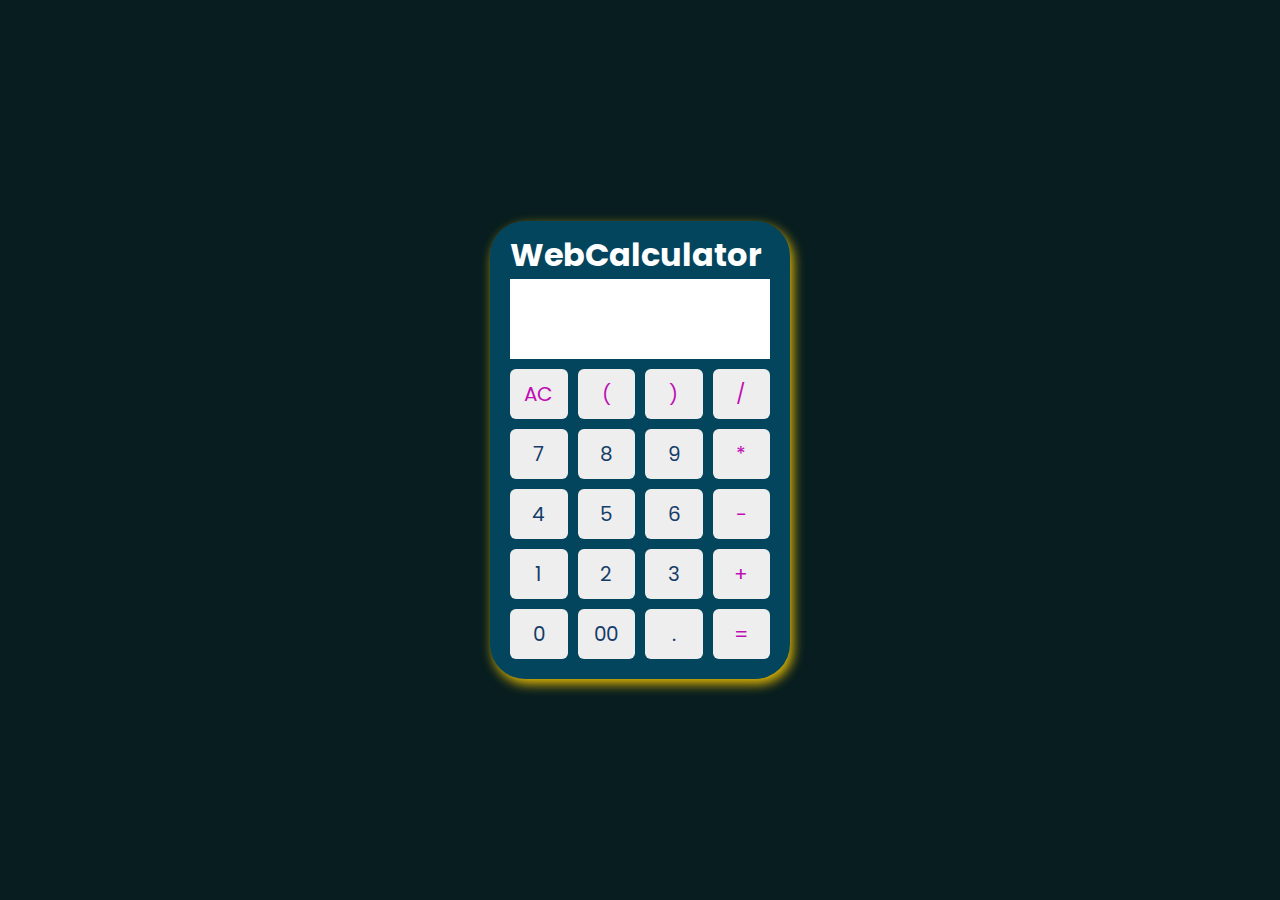
<file: OBISIP/CALCULATOR/index.html>
<!DOCTYPE html>

<html lang="en">
  <head>
    <meta charset="UTF-8" />
    <meta http-equiv="X-UA-Compatible" content="IE=edge" />
    <meta name="viewport" content="width=device-width, initial-scale=1.0" />
    <title>Calculator</title>
    <link rel="stylesheet" href="style.css" />
  </head>
  <body>

    <div class="container">
        <h1>WebCalculator</h1>

      <input type="text" class="display" />

      <div class="buttons">
        <button class="operator" data-value="AC">AC</button>
        <button class="operator" data-value="(">(</button>
        <button class="operator" data-value=")">)</button>
        <button class="operator" data-value="/">/</button>

        <button data-value="7">7</button>
        <button data-value="8">8</button>
        <button data-value="9">9</button>
        <button class="operator" data-value="*">*</button>

        <button data-value="4">4</button>
        <button data-value="5">5</button>
        <button data-value="6">6</button>
        <button class="operator" data-value="-">-</button>

        <button data-value="1">1</button>
        <button data-value="2">2</button>
        <button data-value="3">3</button>
        <button class="operator" data-value="+">+</button>

        <button data-value="0">0</button>
        <button data-value="00">00</button>
        <button data-value=".">.</button>
        <button class="operator" data-value="=">=</button>
      </div>
    </div>

    <script src="script.js"></script>
  </body>
</html>
</file>
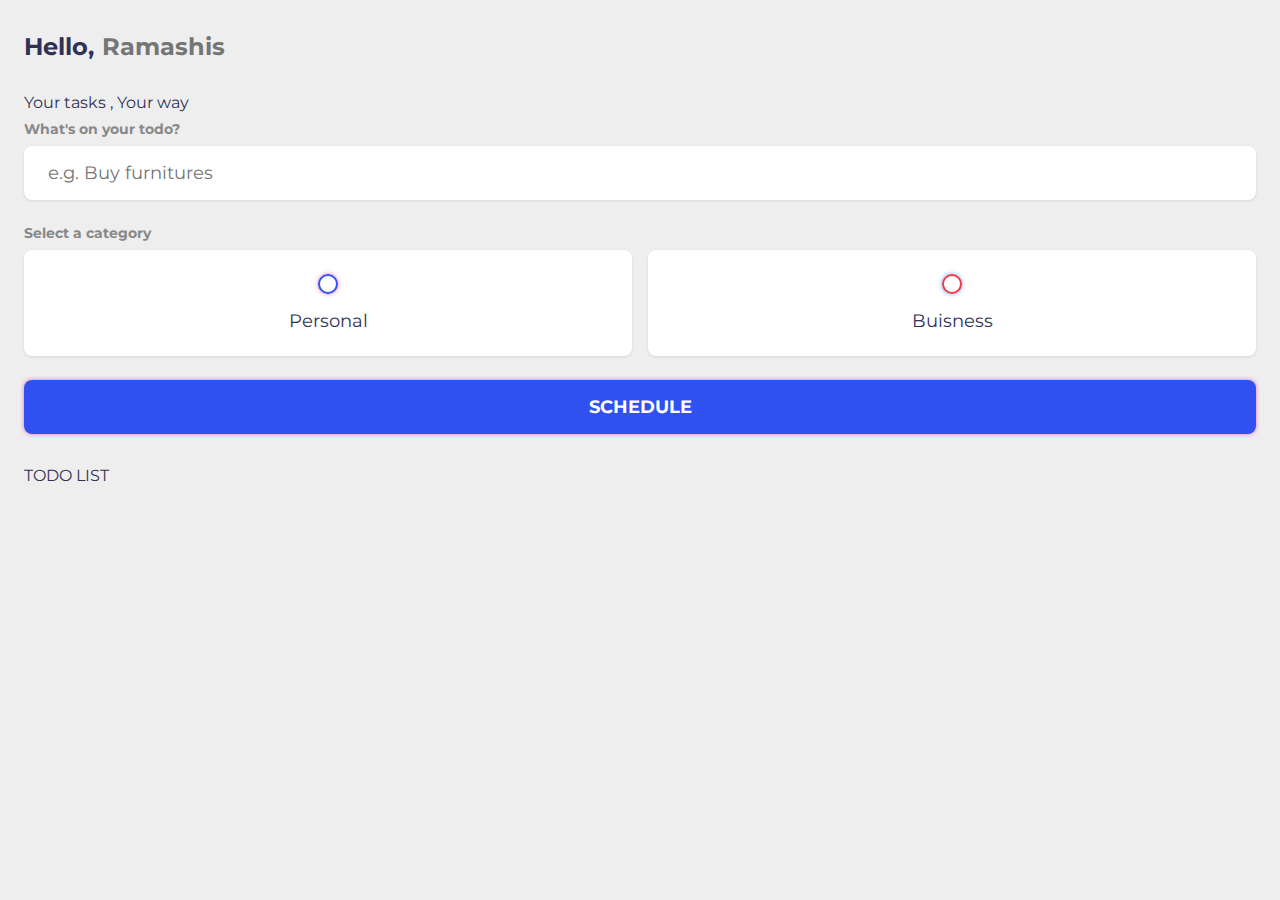
<file: OBISIP/TODO_APP/index.html>
<!DOCTYPE html>
<html lang="en">
<head>
	<meta charset="UTF-8" />
	<meta http-equiv="X-UA-Compatible" content="IE=edge" />
	<meta name="viewport" content="width=device-width, initial-scale=1.0" />
	<title>Task Track</title>

	<link rel="stylesheet" href="style.css" />
	<link rel="preconnect" href="https://fonts.googleapis.com">
	<link rel="preconnect" href="https://fonts.gstatic.com" crossorigin>
	<link href="https://fonts.googleapis.com/css2?family=Fira+Sans:ital,wght@0,400;0,700;0,900;1,400&family=Montserrat:ital,wght@0,400;0,700;0,900;1,400&display=swap" rel="stylesheet">
</head>
<body>

	<main class="app">
		<section class="greeting">
			<h2 class="title">
				Hello, <input type="text" id="name" placeholder="Ramashis" />
			</h2>
		</section>

		<section class="create-todo">
			<h3>Your tasks , Your way</h3>
			<form id="new-todo-form">
				<h4>What's on your todo?</h4>
				<input 
					type="text" 
					placeholder="e.g. Buy furnitures"
					name="content"
					id="content" />

				<h4>Select a category</h4>
				<div class="options">
					<label>
						<input type="radio" name="category" id="category1" value="Personal" /> 
						<span class="bubble personal"></span>
						<div>Personal</div>
					</label>
					<label>
						<input type="radio" name="category" id="category2" value="Buisness" />
						<span class="bubble buisness"></span>
						<div>Buisness</div>
					</label>
				</div>

				<input type="submit" value="Schedule" />
			</form>
		</section>

		<section class="todo-list">
			<h3>TODO LIST</h3>
			<div class="list" id="todo-list"></div>
		</section>

	</main>

	<script src="script.js"></script>

</body>
</html>
</file>
<file: OBISIP/CALCULATOR/style.css>
@import url("https://fonts.googleapis.com/css2?family=Poppins:wght@300;400;500;600;700&display=swap");
* {
  margin: 0;
  padding: 0;
  box-sizing: border-box;
  font-family: "Poppins", sans-serif;
color:#153c69
}
h1{
    color:white;
}
body {
  height: 100vh;
  display: flex;
  align-items: center;
  justify-content: center;
  background:#071d1f;
}
.container {
  position: relative;
  max-width: 300px;
  width: 100%;
  border-radius: 35px;
  padding: 10px 20px 20px;
  background: #04455e;
box-shadow: 3px 5px 12px rgba(255, 203, 0, 0.9);

}
.display {
  height: 80px;
  width: 100%;
  outline: none;
  border: none;
  text-align: right;
  margin-bottom: 10px;
  font-size: 25px;
  color: #5f0d3a;
  pointer-events: none;
}

.buttons {
  display: grid;
  grid-gap: 10px;
  grid-template-columns: repeat(4, 1fr);
}
.buttons button {
  padding: 10px;
  border-radius: 6px;
  border: none;
  font-size: 20px;
  cursor: pointer;
  background-color: #eee;
}
.buttons button:active {
  transform: scale(0.99);
}
.operator {
  color: #c00eb4;
}
</file>
<file: OBISIP/TODO_APP/style.css>
:root {
	--primary: #1237f0dd;
	--business: #ee3a49;
	--personal: var(--primary);
	--light: #EEE;
	--grey: #888;
	--dark: #313154;
	--danger: #ff5b57;

	--shadow: 0 1px 3px rgba(0, 0, 0, 0.1);

	--business-glow: 0px 0px 4px rgba(58, 130, 238, 0.75);
	--personal-glow: 0px 0px 4px rgba(234, 64, 164, 0.75);
}

* {
	margin: 0;
	padding: 0;
	box-sizing: border-box;
	font-family: 'montserrat', sans-serif;
}

input:not([type="radio"]):not([type="checkbox"]), button {
	appearance: none;
	border: none;
	outline: none;
	background: none;
	cursor: initial;
}


body {
	background: var(--light);
	color: var(--dark);
}

section {
	margin-top: 2rem;
	margin-bottom: 2rem;
	padding-left: 1.5rem;
	padding-right: 1.5rem;
}

h3 {
	color: var(--dark);
	font-size: 1rem;
	font-weight: 400;
	margin-bottom: 0.5rem;
}

h4 {
	color: var(--grey);
	font-size: 0.875rem;
	font-weight: 700;
	margin-bottom: 0.5rem;
}

.greeting .title {
	display: flex;
}

.greeting .title input {
	margin-left: 0.5rem;
	flex: 1 1 0%;
	min-width: 0;
}

.greeting .title, 
.greeting .title input {
	color: var(--dark);
	font-size: 1.5rem;
	font-weight: 700;
}

.create-todo input[type="text"] {
	display: block;
	width: 100%;
	font-size: 1.125rem;
	padding: 1rem 1.5rem;
	color: var(--dark);
	background-color: #FFF;
	border-radius: 0.5rem;
	box-shadow: var(--shadow);
	margin-bottom: 1.5rem;
}

.create-todo .options {
	display: grid;
	grid-template-columns: repeat(2, 1fr);
	grid-gap: 1rem;
	margin-bottom: 1.5rem;
}

.create-todo .options label {
	display: flex;
	flex-direction: column;
	align-items: center;
	justify-content: center;
	background-color: #FFF;
	padding: 1.5rem;
	box-shadow: var(--shadow);
	border-radius: 0.5rem;
	cursor: pointer;
}

input[type="radio"],
input[type="checkbox"] {
	display: none;
}

.bubble {
	display: flex;
	align-items: center;
	justify-content: center;
	width: 20px;
	height: 20px;
	border-radius: 999px;
	border: 2px solid var(--business);
	box-shadow: var(--business-glow);
}

.bubble.personal {
	border-color: var(--personal);
	box-shadow: var(--personal-glow);
}

.bubble::after {
	content: '';
	display: block;
	opacity: 0;
	width: 0px;
	height: 0px;
	background-color: var(--business);
	box-shadow: var(--business-glow);
	border-radius: 999px;
	transition: 0.2s ease-in-out;
}

.bubble.personal::after {
	background-color: var(--personal);
	box-shadow: var(--personal-glow);
}

input:checked ~ .bubble::after {
	width: 10px;
	height: 10px;
	opacity: 1;
}

.create-todo .options label div {
	color: var(--dark);
	font-size: 1.125rem;
	margin-top: 1rem;
}

.create-todo input[type="submit"] {
	display: block;
	width: 100%;
	font-size: 1.125rem;
	padding: 1rem 1.5rem;
	color: #FFF;
	font-weight: 700;
	text-transform: uppercase;
	background-color: var(--primary);
	box-shadow: var(--personal-glow);
	border-radius: 0.5rem;
	cursor: pointer;
	transition: 0.2s ease-out;
}

.create-todo input[type="submit"]:hover {
	opacity: 0.75;
}

.todo-list .list {
	margin: 1rem 0;
}

.todo-list .todo-item {
	display: flex;
	align-items: center;
	background-color: #FFF;
	padding: 1rem;
	border-radius: 0.5rem;
	box-shadow: var(--shadow);
	margin-bottom: 1rem;
}

.todo-item label {
	display: block;
	margin-right: 1rem;
	cursor: pointer;
}

.todo-item .todo-content {
	flex: 1 1 0%;
}

.todo-item .todo-content input {
	color: var(--dark);
	font-size: 1.125rem;
}

.todo-item .actions {
	display: flex;
	align-items: center;
}

.todo-item .actions button {
	display: block;
	padding: 0.5rem;
	border-radius: 0.25rem;
	color: #FFF;
	cursor: pointer;
	transition: 0.2s ease-in-out;
}

.todo-item .actions button:hover {
	opacity: 0.75;
}

.todo-item .actions .edit {
	margin-right: 0.5rem;
	background-color: var(--primary);
}

.todo-item .actions .delete {
	background-color: var(--danger);
}

.todo-item.done .todo-content input {
	text-decoration: line-through;
	color: var(--grey);
}
</file>
